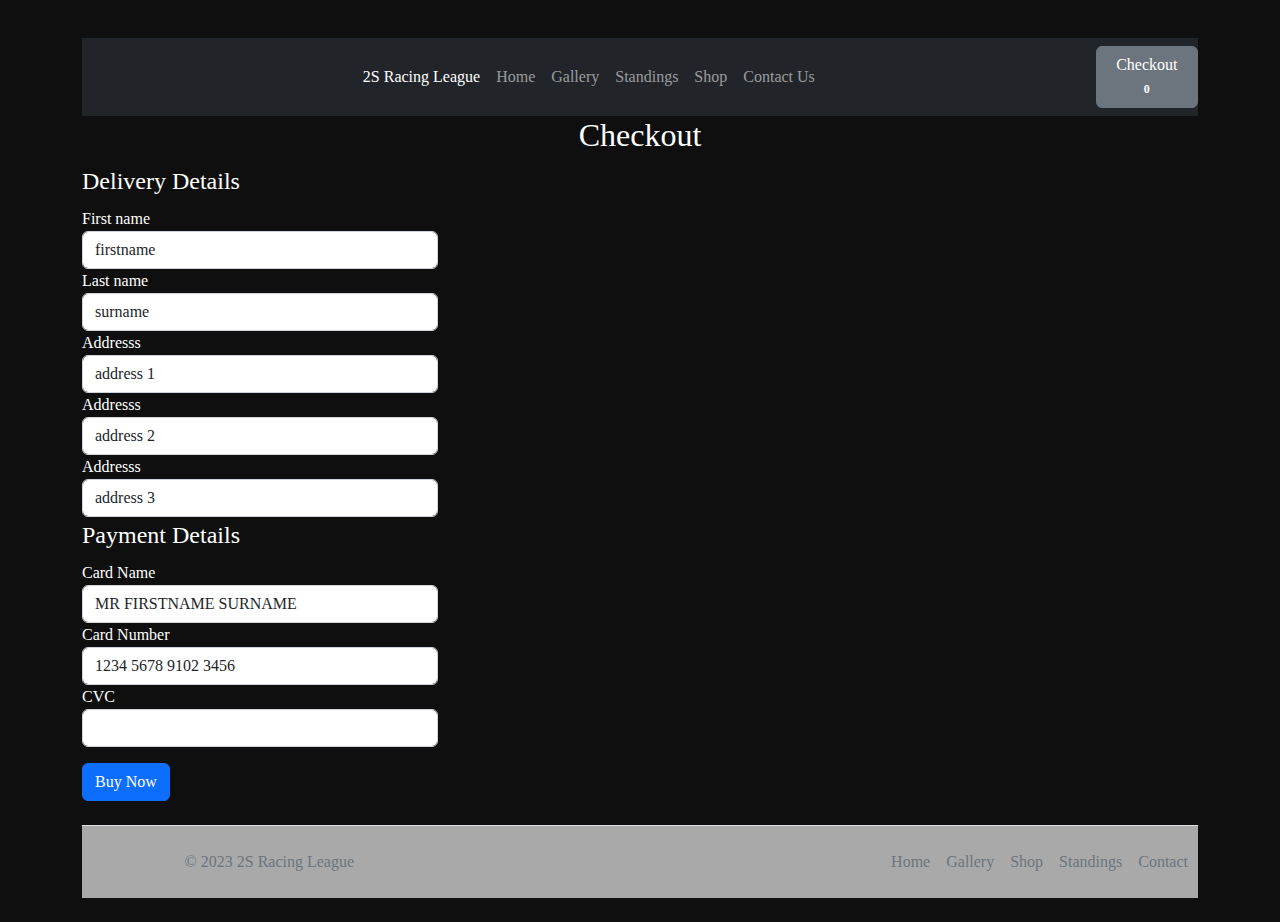
<file: checkout.html>
<!DOCTYPE html>
<html lang="en">
    <head>
        <meta charset="utf-8">
        <meta name="description" content="2S Racing League Checkout Page">
        <title>2S ACC Checkout</title>
        <link rel="stylesheet" type="text/css" href="styles/bootstrap.css">
        <link rel="stylesheet" type="text/css" href="styles/style.css">
        <link rel="icon" href="images/favicon-16x16.png" type="image/gif" sizes="16x16">
    </head>
<body>
<main class="container">

    <nav class="navbar navbar-expand-lg navbar-dark bg-dark" aria-label="Tenth navbar example">
        <div class="container-fluid">
          <button class="navbar-toggler" type="button" data-bs-toggle="collapse" data-bs-target="#navbarsExample08" aria-controls="navbarsExample08" aria-expanded="false" aria-label="Toggle navigation">
            <span class="navbar-toggler-icon"></span>
          </button>
    
          <div class="collapse navbar-collapse justify-content-md-center" id="navbarsExample08">
            <ul class="navbar-nav">
              <li class="nav-item">
                <a class="nav-link active" aria-current="page" href="index.html">2S Racing League</a>
              </li>
              <li class="nav-item">
                <a class="nav-link" href="index.html">Home</a>
              </li>
              <li class="nav-item">
                <a class="nav-link" href="gallery.html">Gallery</a>
              </li>
              <li class="nav-item">
                <a class="nav-link" href="standings.html">Standings</a>
              </li>
              <li class="nav-item">
                <a class="nav-link" href="shop.html">Shop</a>
              </li>
              <li class="nav-item">
                <a class="nav-link" href="contact.html">Contact Us</a>
              </li>
            </ul>
          </div>
        </div>
        <div class="btn-toolbar">
            <a class="nav-item nav-link" href="checkout.html">
            <button type="button" class="btn btn-secondary ml-2">
              Checkout <span class="badge badge-light" id="checkout"></span>
            </button>
            </a>
        </div> 
      </nav> 
    
    <h1>Checkout</h1>
    <div class="row">    
        <div class="col-sm col-md-4"> 
          <form name="checkout" id="user-checkout" action="" method="get">
                <fieldset>
                    <legend>Delivery Details</legend>
                    <div class="form-group">
                        <label for="getFirstName">First name</label>
                        <input type="text" class="form-control" id="getFirstName" name="firstname" value="firstname" required>
                    </div>
                    <div class="form-group">
                        <label for="getLastName">Last name</label> 
                        <input type="text" class="form-control" id="getLastName" name="lastname" value="surname" required>
                    </div>    
                    <div class="form-group">
                        <label for="getAddress1">Addresss</label> 
                        <input type="text" class="form-control" id="getAddress1" name="address2" value="address 1" required>
                    </div> 
                    <div class="form-group">
                        <label for="getAddress2">Addresss</label> 
                        <input type="text" class="form-control" id="getAddress2" name="address2"  value="address 2"  required>
                    </div> 
                        <div class="form-group">
                        <label for="getAddress3">Addresss</label> 
                        <input type="text" class="form-control" id="getAddress3" name="address3"  value="address 3"  required>
                    </div> 
                </fieldset>    
                <fieldset>
                    <legend>Payment Details</legend>
                    <div class="form-group">
                        <label for="getCardName">Card Name</label> 
                        <input type="text" class="form-control" id="cardName" name="cardname" value="MR FIRSTNAME SURNAME" required>
                    </div>   
                    <div class="form-group">
                        <label for="getCardNumber">Card Number</label> 
                        <input type="text" class="form-control" id="cardNumber" name="cardNumber" value="1234 5678 9102 3456" required>
                    </div>
                    <div class="form-group">
                        <label for="getCardCVC">CVC</label> 
                        <input type="password" class="form-control" id="cardCvv" name="cardCvv"  required>
                    </div>
                </fieldset>    
                <div class="alert alert-success d-none mb-3" id="payment-success" role="alert">
                    Thank you for your purchase. You will receive delivery details via email. Please return to our <a href="shop.html">Shopping Page</a>.
                </div>
                <div class="alert alert-danger d-none mb-3" id="payment-failure" role="alert">
                  There seems to be a problem with the card details you entered.
                </div>                
                <div class="mt-3 form-group">
                    <input type='submit' class="btn btn-primary" id="buy-now" name="buy-now" value="Buy Now">
                </div>
            </form>
        </div> 
    </div>
    <footer class="d-flex flex-wrap justify-content-between align-items-center py-3 my-4 border-top">
        <p class="col-md-4 mb-0 text-muted">&copy; 2023 2S Racing League</p>
        <ul class="nav col-md-4 justify-content-end">
          <li class="nav-item"><a href="index.html" class="nav-link px-2 text-muted">Home</a></li>
          <li class="nav-item"><a href="gallery.html" class="nav-link px-2 text-muted">Gallery</a></li>
          <li class="nav-item"><a href="shop.html" class="nav-link px-2 text-muted">Shop</a></li>
          <li class="nav-item"><a href="standings.html" class="nav-link px-2 text-muted">Standings</a></li>
          <li class="nav-item"><a href="contact.html" class="nav-link px-2 text-muted">Contact</a></li>
        </ul>
    </footer>  
</main>
<script src="https://cdn.jsdelivr.net/npm/bootstrap@5.1.3/dist/js/bootstrap.bundle.min.js" integrity="sha384-ka7Sk0Gln4gmtz2MlQnikT1wXgYsOg+OMhuP+IlRH9sENBO0LRn5q+8nbTov4+1p" crossorigin="anonymous"></script> 
<script src="javaScript/custom.js"></script> 
<script src="javaScript/checkout.js"></script> 
</body>
</html>
</file>
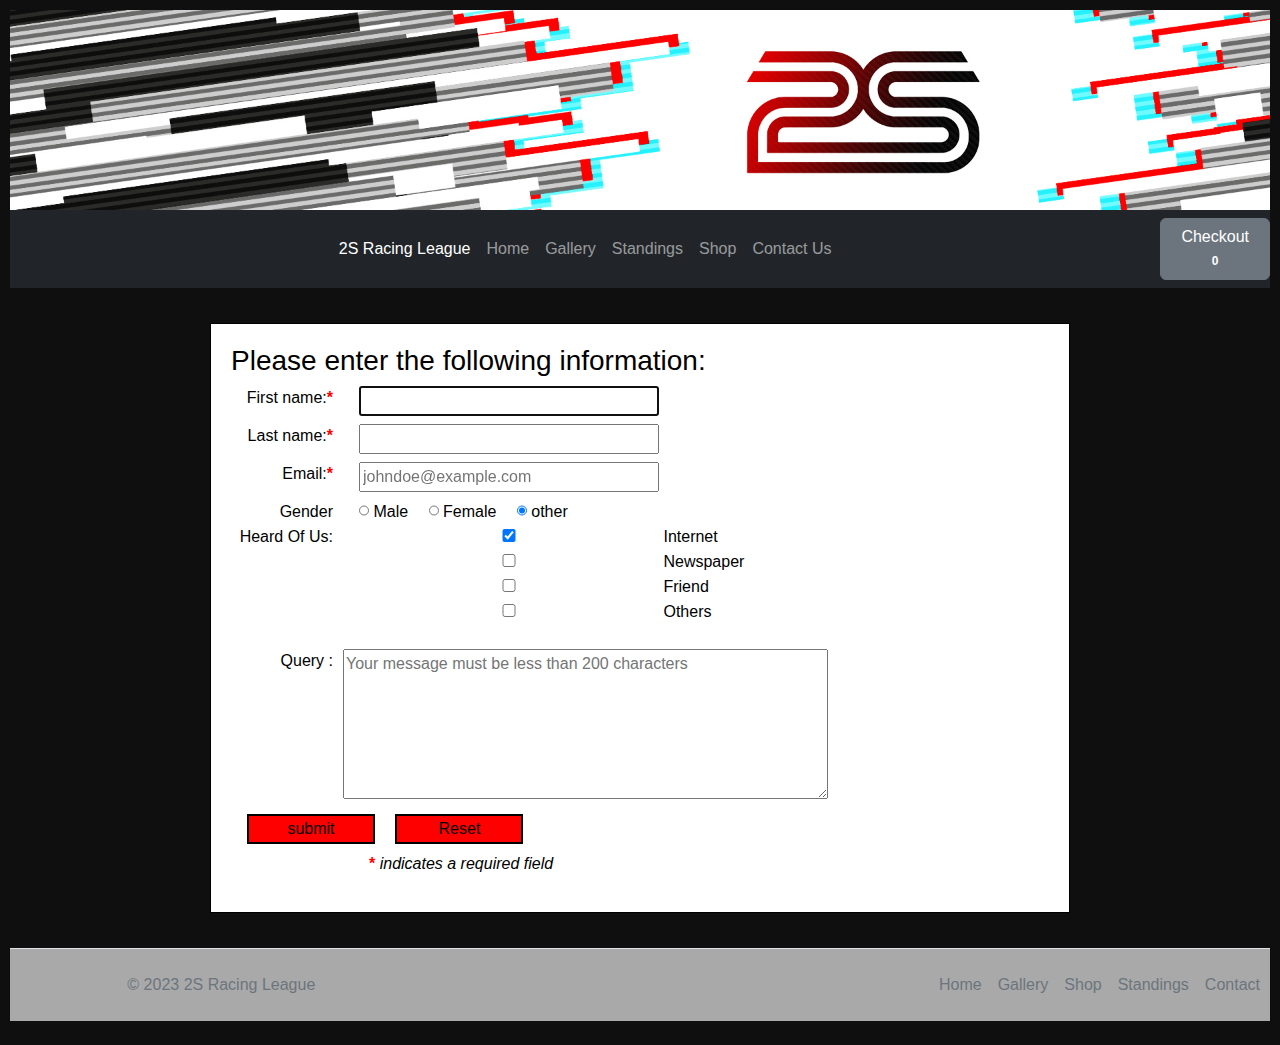
<file: contact.html>
<!DOCTYPE html>
<!--
Author:            Milosz Martyka
DOC:               01/01/2023
Page Description:  Contact From
-->
<html lang="en">
    <head>
        <meta charset="utf-8">
        <meta name="description" content="Contact page for the 2S Racing League">
        <title>2S Form Submission</title>
        <link rel="stylesheet" type="text/css" href="styles/bootstrap.css">
        <link rel="stylesheet" type="text/css" href="styles/style.css">
        <link rel="icon" href="images/favicon-16x16.png" type="image/gif" sizes="16x16">
        <style>
            body{
                font-family: sans-serif;
                margin: 10px;
            }
            main{
                margin: 35px 200px;
                padding: 20px;
                border: black solid 1px;
                background: white;
                color: black;
                min-height: 500px;
            }
            header p{
                font-style: italic;
                text-align: center;
                font-weight: 900;
            }
            label{
                float: left;
                width: 112px;
                padding-right: 10px;
                text-align: right;
            }
            input{
                margin-left: 1em;
                margin-bottom: 0.5em;
                width: 300px;
            }
            input[type=":checked"] {width: 15px;}
            input[type="radio"] {width: 10px;}
            #button, #reset{
                margin-top: .5em;
                width: 8em;
                background-color: red;
                border: 2px solid black;
            }
            .required{
                font-weight: bold;
                color: red;
            } 
        </style>
    </head>
    <body> <!-- Body tag start-->
        <header>
        </header>
        <nav class="navbar navbar-expand-lg navbar-dark bg-dark" aria-label="Tenth navbar example">
            <div class="container-fluid">
              <button class="navbar-toggler" type="button" data-bs-toggle="collapse" data-bs-target="#navbarsExample08" aria-controls="navbarsExample08" aria-expanded="false" aria-label="Toggle navigation">
                <span class="navbar-toggler-icon"></span>
              </button>
        
              <div class="collapse navbar-collapse justify-content-md-center" id="navbarsExample08">
                <ul class="navbar-nav">
                  <li class="nav-item">
                    <a class="nav-link active" aria-current="page" href="index.html">2S Racing League</a>
                  </li>
                  <li class="nav-item">
                    <a class="nav-link" href="index.html">Home</a>
                  </li>
                  <li class="nav-item">
                    <a class="nav-link" href="gallery.html">Gallery</a>
                  </li>
                  <li class="nav-item">
                    <a class="nav-link" href="standings.html">Standings</a>
                  </li>
                  <li class="nav-item">
                    <a class="nav-link" href="shop.html">Shop</a>
                  </li>
                  <li class="nav-item">
                    <a class="nav-link" href="contact.html">Contact Us</a>
                  </li>
                </ul>
              </div>
            </div>
            <div class="btn-toolbar">
                <a class="nav-item nav-link" href="checkout.html">
                <button type="button" class="btn btn-secondary ml-2">
                  Checkout <span class="badge badge-light" id="checkout"></span>
                </button>
                </a>
            </div> 
          </nav>
        <main> <!-- main wrapper tag-->
            <section>
                <h3>Please enter the following information:</h3>
                <form action="http://foo.com" method="get">
                <label for="first_name">First name:<span class="required">*</span></label>
                <input type="text" name="first_name" id="first_name" autofocus required> <br>
                <label for="last_name">Last name:<span class="required">*</span></label>
                <input type="text" name="last_name" id="last_name" required><br>
                <label for="email">Email:<span class="required">*</span></label>
                <input type="text" name="email" id="email" required placeholder="johndoe@example.com"><br>
                <label for="gender">Gender</label>
                <input type="radio" id="genderM" name="gender" value="male"> Male
                <input type="radio" id="genderF" name="gender" value="female"> Female
                <input type="radio" id="gender" name="gender" value="other" checked> other <br>
                <label for="internet">Heard Of Us:</label>
                <fieldset>
                    <input type="checkbox" id="internet" name="internet" value="internet" checked> Internet <br>
                    <input type="checkbox" class="marginl" id="paper" name="paper" value="paper"> Newspaper <br>
                    <input type="checkbox" class="marginl" id="friend" name="friend" value="friend"> Friend <br>
                    <input type="checkbox" class="marginl" id="other" name="add" value="add"> Others <br>
                </fieldset> <br>
                <label for="message">Query : </label>
                <textarea cols="50" rows="6"
                id="message" name="message" placeholder="Your message must be less than 200 characters" data.maxlength="200"></textarea> <br>
                <input type="submit" name="submit" id="button" value="submit">
                <input type="reset" name="reset" id="reset">
            </form>
            <p style="margin-left: 138px;"><span class="required">*</span><em> indicates a required field</em></p>
            </section>
        </main>
        <footer class="d-flex flex-wrap justify-content-between align-items-center py-3 my-4 border-top">
            <p class="col-md-4 mb-0 text-muted">&copy; 2023 2S Racing League</p>
            <ul class="nav col-md-4 justify-content-end">
              <li class="nav-item"><a href="index.html" class="nav-link px-2 text-muted">Home</a></li>
              <li class="nav-item"><a href="gallery.html" class="nav-link px-2 text-muted">Gallery</a></li>
              <li class="nav-item"><a href="shop.html" class="nav-link px-2 text-muted">Shop</a></li>
              <li class="nav-item"><a href="standings.html" class="nav-link px-2 text-muted">Standings</a></li>
              <li class="nav-item"><a href="contact.html" class="nav-link px-2 text-muted">Contact</a></li>
            </ul>
        </footer>
        <script src="javaScript/bootstrap.js"></script>
        <script src="javaScript/custom.js"></script>
    </body> <!-- Body tag end-->
</html>
</file>
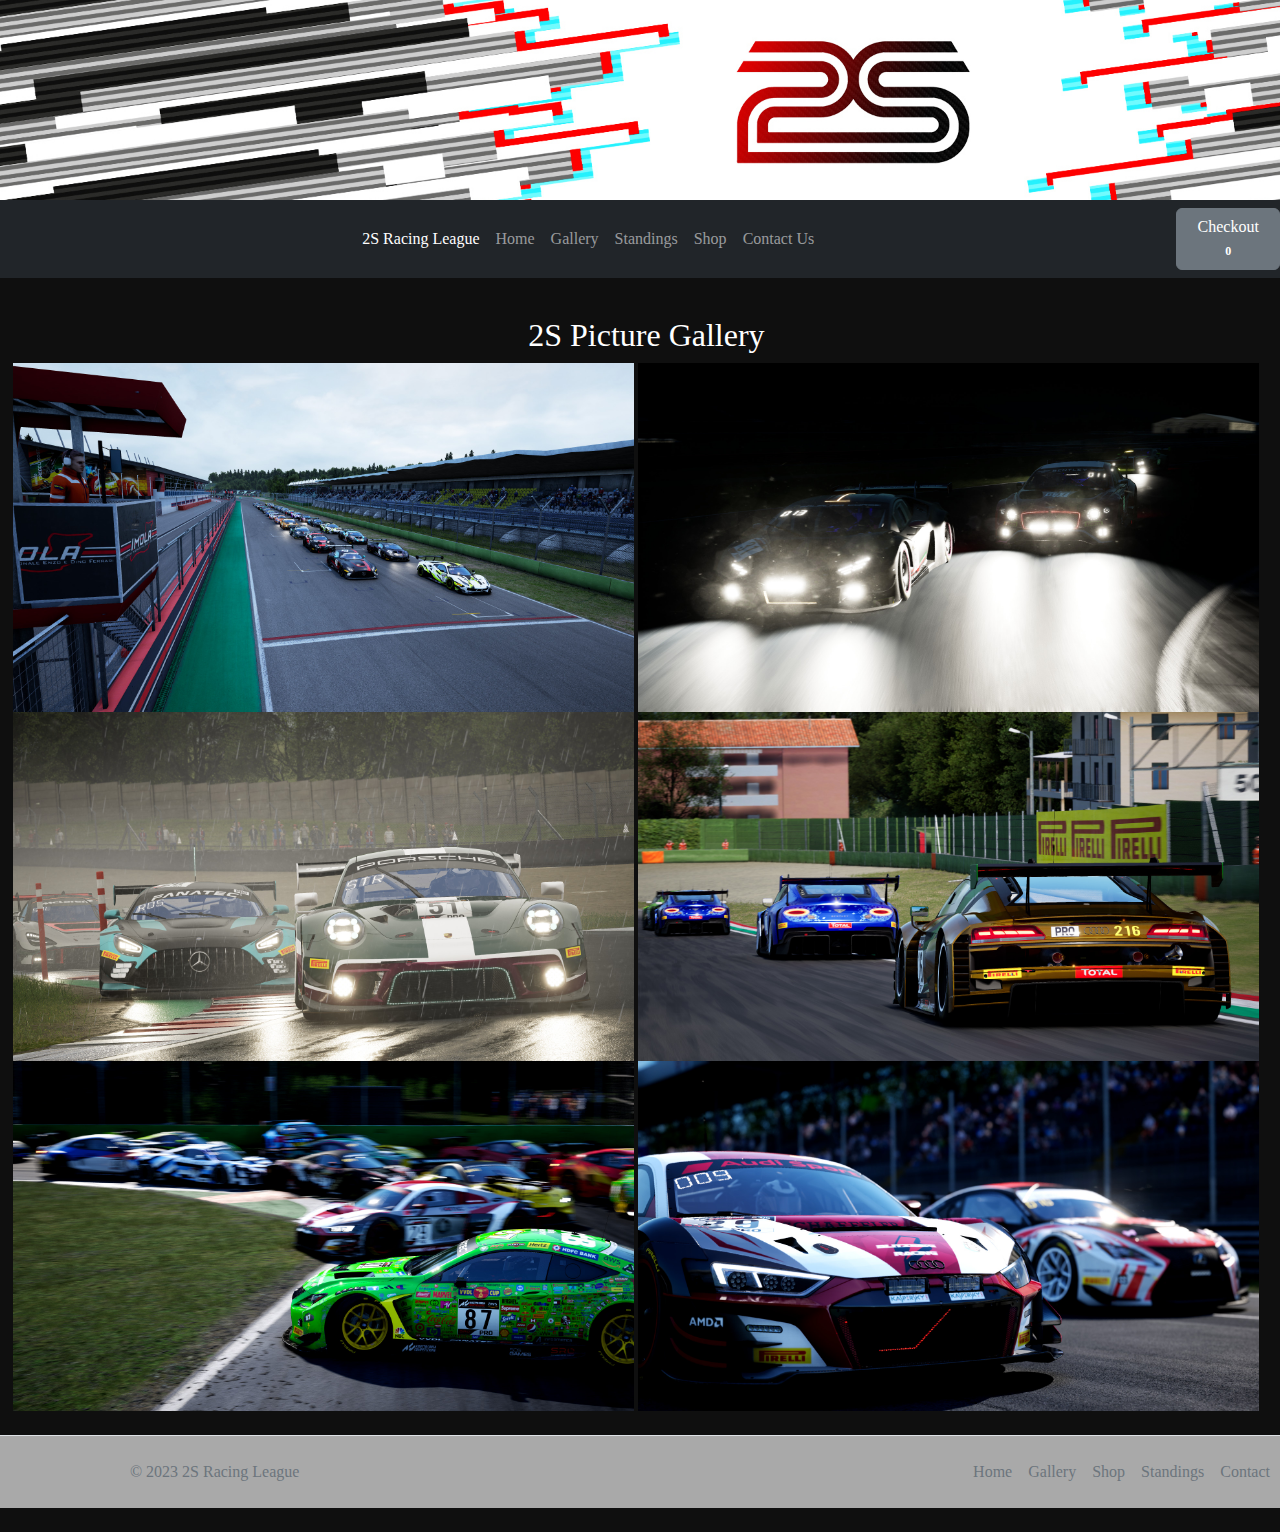
<file: gallery.html>
<!DOCTYPE html>
<!--
Author:            Milosz Martyka
DOC:               01/01/2023
Page Description:  Picture Gallery for 2S Racing League
-->
<html lang="en">
    <head>
        <meta charset="utf-8">
        <meta name="description" content="2S Racing League Gallery">
        <title>2S Racing Gallery</title>
        <link rel="stylesheet" type="text/css" href="styles/bootstrap.css">
        <link rel="stylesheet" type="text/css" href="styles/style.css">
        <link rel="icon" href="images/favicon-16x16.png" type="image/gif" sizes="16x16">
        <style>
            main
            {
                margin-left: 1%;
            }
        </style>
    </head>
    <body> <!-- Body tag start-->
        <header>
        </header>
        <nav class="navbar navbar-expand-lg navbar-dark bg-dark" aria-label="Tenth navbar example">
            <div class="container-fluid">
              <button class="navbar-toggler" type="button" data-bs-toggle="collapse" data-bs-target="#navbarsExample08" aria-controls="navbarsExample08" aria-expanded="false" aria-label="Toggle navigation">
                <span class="navbar-toggler-icon"></span>
              </button>
        
              <div class="collapse navbar-collapse justify-content-md-center" id="navbarsExample08">
                <ul class="navbar-nav">
                  <li class="nav-item">
                    <a class="nav-link active" aria-current="page" href="index.html">2S Racing League</a>
                  </li>
                  <li class="nav-item">
                    <a class="nav-link" href="index.html">Home</a>
                  </li>
                  <li class="nav-item">
                    <a class="nav-link" href="gallery.html">Gallery</a>
                  </li>
                  <li class="nav-item">
                    <a class="nav-link" href="standings.html">Standings</a>
                  </li>
                  <li class="nav-item">
                    <a class="nav-link" href="shop.html">Shop</a>
                  </li>
                  <li class="nav-item">
                    <a class="nav-link" href="contact.html">Contact Us</a>
                  </li>
                </ul>
              </div>
            </div>
            <div class="btn-toolbar">
                <a class="nav-item nav-link" href="checkout.html">
                <button type="button" class="btn btn-secondary ml-2">
                  Checkout <span class="badge badge-light" id="checkout"></span>
                </button>
                </a>
            </div> 
          </nav>
        <main> <!-- main wrapper tag-->
            <h2>2S Picture Gallery</h2>
            <section>
                <img width="49%" src="images/trackPic1.jpg" alt="Race Picture">
                <img width="49%" src="images/trackPic2.jpg" alt="Race Picture">
                <img width="49%"src="images/trackPic3.jpg" alt="Race Picture">
                <img width="49%" src="images/trackPic4.jpg" alt="Race Picture">
                <img width="49%" src="images/trackPic5.jpg" alt="Race Picture">
                <img width="49%"src="images/trackPic6.jpg" alt="Race Picture">
            </section>
        </main>
        <footer class="d-flex flex-wrap justify-content-between align-items-center py-3 my-4 border-top">
            <p class="col-md-4 mb-0 text-muted">&copy; 2023 2S Racing League</p>
            <ul class="nav col-md-4 justify-content-end">
              <li class="nav-item"><a href="index.html" class="nav-link px-2 text-muted">Home</a></li>
              <li class="nav-item"><a href="gallery.html" class="nav-link px-2 text-muted">Gallery</a></li>
              <li class="nav-item"><a href="shop.html" class="nav-link px-2 text-muted">Shop</a></li>
              <li class="nav-item"><a href="standings.html" class="nav-link px-2 text-muted">Standings</a></li>
              <li class="nav-item"><a href="contact.html" class="nav-link px-2 text-muted">Contact</a></li>
            </ul>
        </footer>
        <script src="javaScript/bootstrap.js"></script>
        <script src="javaScript/custom.js"></script>
    </body> <!-- Body tag end-->
</html>
</file>
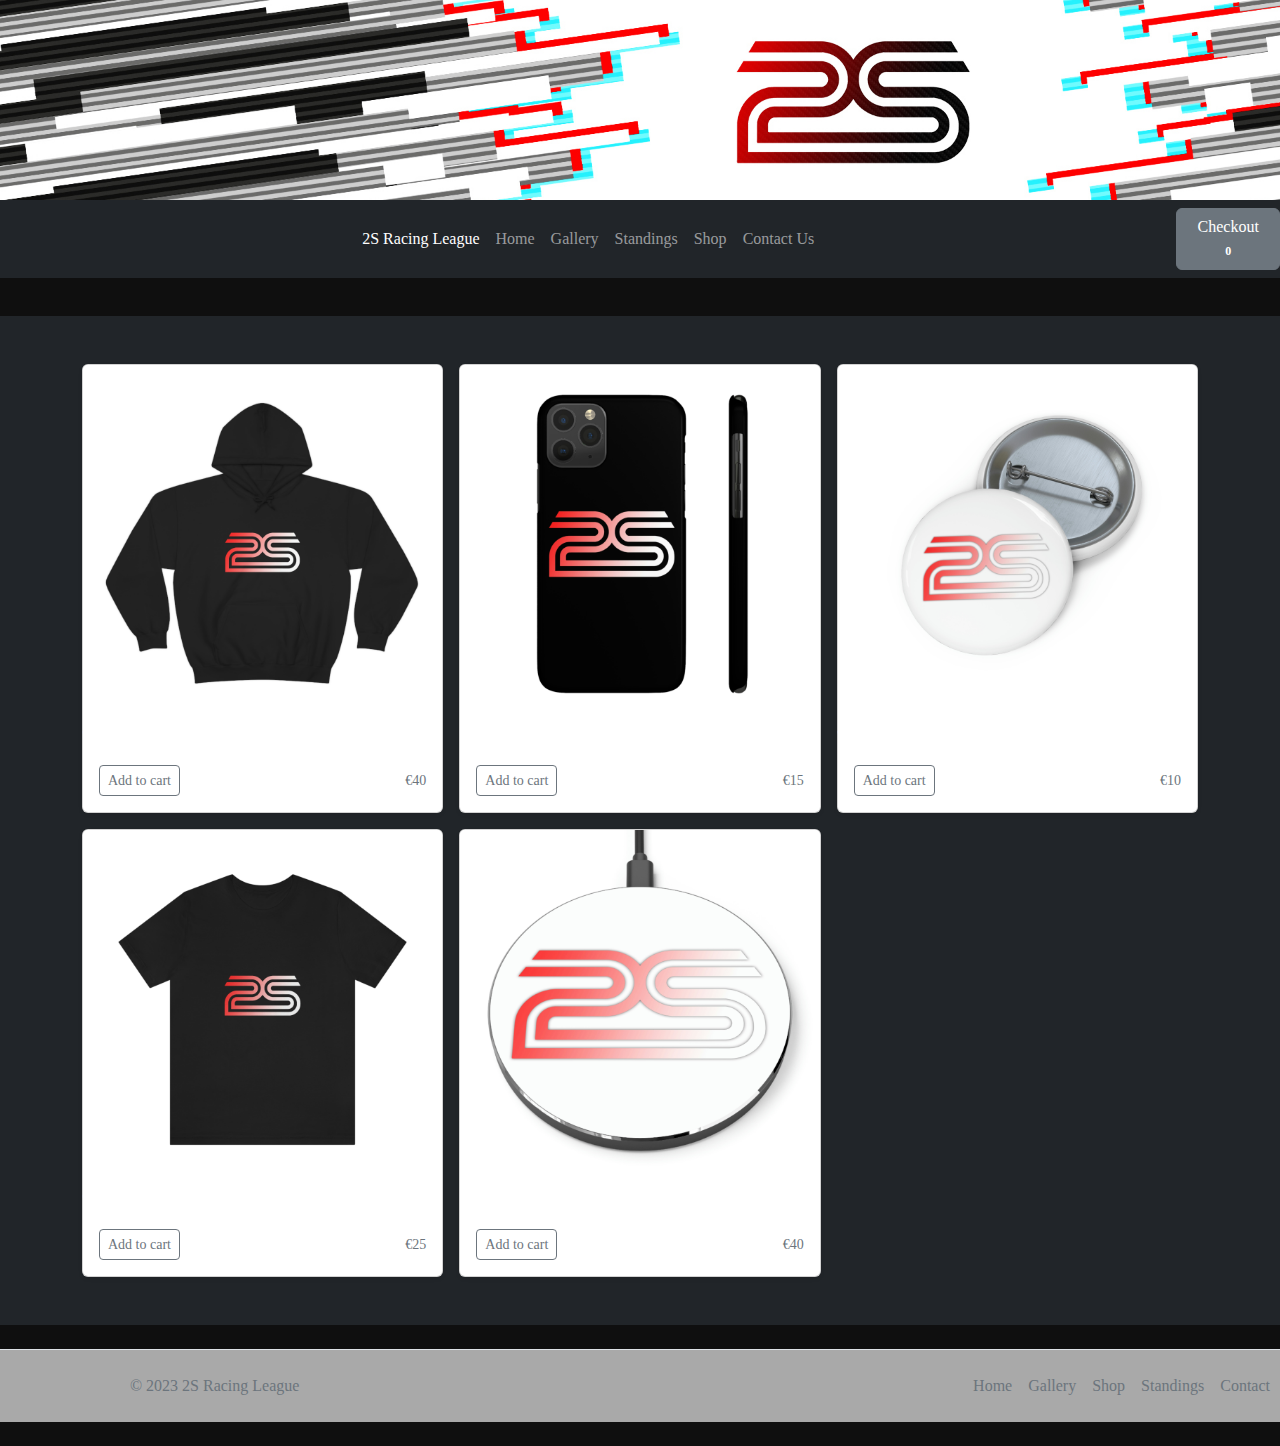
<file: shop.html>
<!DOCTYPE html>
<!--
Author:            Milosz Martyka
DOC:               01/01/2023
Page Description:  Shop Page for 2S Racing League
-->
<html lang="en">
    <head>
        <meta charset="utf-8">
        <meta name="description" content="2S Racing League Shop Page">
        <title>2S ACC Shop</title>
        <link rel="stylesheet" type="text/css" href="styles/bootstrap.css">
        <link rel="stylesheet" type="text/css" href="styles/style.css">
        <link rel="icon" href="images/favicon-16x16.png" type="image/gif" sizes="16x16">
    </head>
    <body> <!-- Body tag start-->
        <header>
        </header>
        <nav class="navbar navbar-expand-lg navbar-dark bg-dark" aria-label="Tenth navbar example">
            <div class="container-fluid">
              <button class="navbar-toggler" type="button" data-bs-toggle="collapse" data-bs-target="#navbarsExample08" aria-controls="navbarsExample08" aria-expanded="false" aria-label="Toggle navigation">
                <span class="navbar-toggler-icon"></span>
              </button>
        
              <div class="collapse navbar-collapse justify-content-md-center" id="navbarsExample08">
                <ul class="navbar-nav">
                  <li class="nav-item">
                    <a class="nav-link active" aria-current="page" href="index.html">2S Racing League</a>
                  </li>
                  <li class="nav-item">
                    <a class="nav-link" href="index.html">Home</a>
                  </li>
                  <li class="nav-item">
                    <a class="nav-link" href="gallery.html">Gallery</a>
                  </li>
                  <li class="nav-item">
                    <a class="nav-link" href="standings.html">Standings</a>
                  </li>
                  <li class="nav-item">
                    <a class="nav-link" href="shop.html">Shop</a>
                  </li>
                  <li class="nav-item">
                    <a class="nav-link" href="contact.html">Contact Us</a>
                  </li>
                </ul>
              </div>
            </div>
            <div class="btn-toolbar">
                <a class="nav-item nav-link" href="checkout.html">
                <button type="button" class="btn btn-secondary ml-2">
                  Checkout <span class="badge badge-light" id="checkout"></span>
                </button>
                </a>
            </div> 
          </nav>
        <main> <!-- main wrapper tag-->
        <section>
            <div class="album py-5 bg-dark">
                <div class="container">
            
                  <div class="row row-cols-1 row-cols-sm-2 row-cols-md-3 g-3">
                    <div class="col">
                      <div class="card shadow-sm">
                        <img class="bd-placeholder-img card-img-top" width="100%" height="30%" src="images/hoodie.jpg" aria-label="Placeholder: Thumbnail" preserveAspectRatio="xMidYMid slice" focusable="false"><title>Hoodie</title><rect width="100%" height="100%" fill="#55595c"/><text x="50%" y="50%" fill="#eceeef" dy=".3em">Thumbnail</text></svg>
                        <div class="card-body">
                          <div class="d-flex justify-content-between align-items-center">
                            <div class="btn-group">
                              <button type="button" id="addtocart" class="btn btn-sm btn-outline-secondary">Add to cart</button>
                            </div>
                            <small class="text-muted">€40</small>
                          </div>
                        </div>
                      </div>
                    </div>
                    <div class="col">
                        <div class="card shadow-sm">
                          <img class="bd-placeholder-img card-img-top" width="100%" height="30%" src="images/phoneCase.jpg" aria-label="Placeholder: Thumbnail" preserveAspectRatio="xMidYMid slice" focusable="false"><title>Placeholder</title><rect width="100%" height="100%" fill="#55595c"/><text x="50%" y="50%" fill="#eceeef" dy=".3em">Thumbnail</text></svg>
                          <div class="card-body">
                            <div class="d-flex justify-content-between align-items-center">
                              <div class="btn-group">
                                <button type="button" id="addtocart" class="btn btn-sm btn-outline-secondary">Add to cart</button>
                              </div>
                              <small class="text-muted">€15</small>
                            </div>
                          </div>
                        </div>
                      </div>
                      <div class="col">
                        <div class="card shadow-sm">
                          <img class="bd-placeholder-img card-img-top" width="100%" height="30%" src="images/pin.jpg" aria-label="Placeholder: Thumbnail" preserveAspectRatio="xMidYMid slice" focusable="false"><title>Placeholder</title><rect width="100%" height="100%" fill="#55595c"/><text x="50%" y="50%" fill="#eceeef" dy=".3em">Thumbnail</text></svg>
                          <div class="card-body">
                            <div class="d-flex justify-content-between align-items-center">
                              <div class="btn-group">
                                <button type="button" id="addtocart" class="btn btn-sm btn-outline-secondary">Add to cart</button>
                              </div>
                              <small class="text-muted">€10</small>
                            </div>
                          </div>
                        </div>
                      </div>
                      <div class="col">
                        <div class="card shadow-sm">
                          <img class="bd-placeholder-img card-img-top" width="100%" height="30%" src="images/tshirt.jpg" aria-label="Placeholder: Thumbnail" preserveAspectRatio="xMidYMid slice" focusable="false"><title>Placeholder</title><rect width="100%" height="100%" fill="#55595c"/><text x="50%" y="50%" fill="#eceeef" dy=".3em">Thumbnail</text></svg>
                          <div class="card-body">
                            <div class="d-flex justify-content-between align-items-center">
                              <div class="btn-group">
                                <button type="button" id="addtocart" class="btn btn-sm btn-outline-secondary">Add to cart</button>
                              </div>
                              <small class="text-muted">€25</small>
                            </div>
                          </div>
                        </div>
                      </div>
                      <div class="col">
                        <div class="card shadow-sm">
                          <img class="bd-placeholder-img card-img-top" width="100%" height="30%" src="images/charger.jpg" aria-label="Placeholder: Thumbnail" preserveAspectRatio="xMidYMid slice" focusable="false"><title>Placeholder</title><rect width="100%" height="100%" fill="#55595c"/><text x="50%" y="50%" fill="#eceeef" dy=".3em">Thumbnail</text></svg>
                          <div class="card-body">
                            <div class="d-flex justify-content-between align-items-center">
                              <div class="btn-group">
                                <button type="button" id="addtocart" class="btn btn-sm btn-outline-secondary">Add to cart</button>
                              </div>
                              <small class="text-muted">€40</small>
                            </div>
                          </div>
                        </div>
                      </div>

                </div>
            </div>
        </section>
        </main>
            <footer class="d-flex flex-wrap justify-content-between align-items-center py-3 my-4 border-top">
                <p class="col-md-4 mb-0 text-muted">&copy; 2023 2S Racing League</p>
                <ul class="nav col-md-4 justify-content-end">
                  <li class="nav-item"><a href="index.html" class="nav-link px-2 text-muted">Home</a></li>
                  <li class="nav-item"><a href="gallery.html" class="nav-link px-2 text-muted">Gallery</a></li>
                  <li class="nav-item"><a href="shop.html" class="nav-link px-2 text-muted">Shop</a></li>
                  <li class="nav-item"><a href="standings.html" class="nav-link px-2 text-muted">Standings</a></li>
                  <li class="nav-item"><a href="contact.html" class="nav-link px-2 text-muted">Contact</a></li>
                </ul>
            </footer>
            <script src="javaScript/bootstrap.js"></script>
            <script src="javaScript/custom.js"></script>
            <script src="javaScript/shop.js"></script>
    </body> <!-- Body tag end-->
</html>
</file>
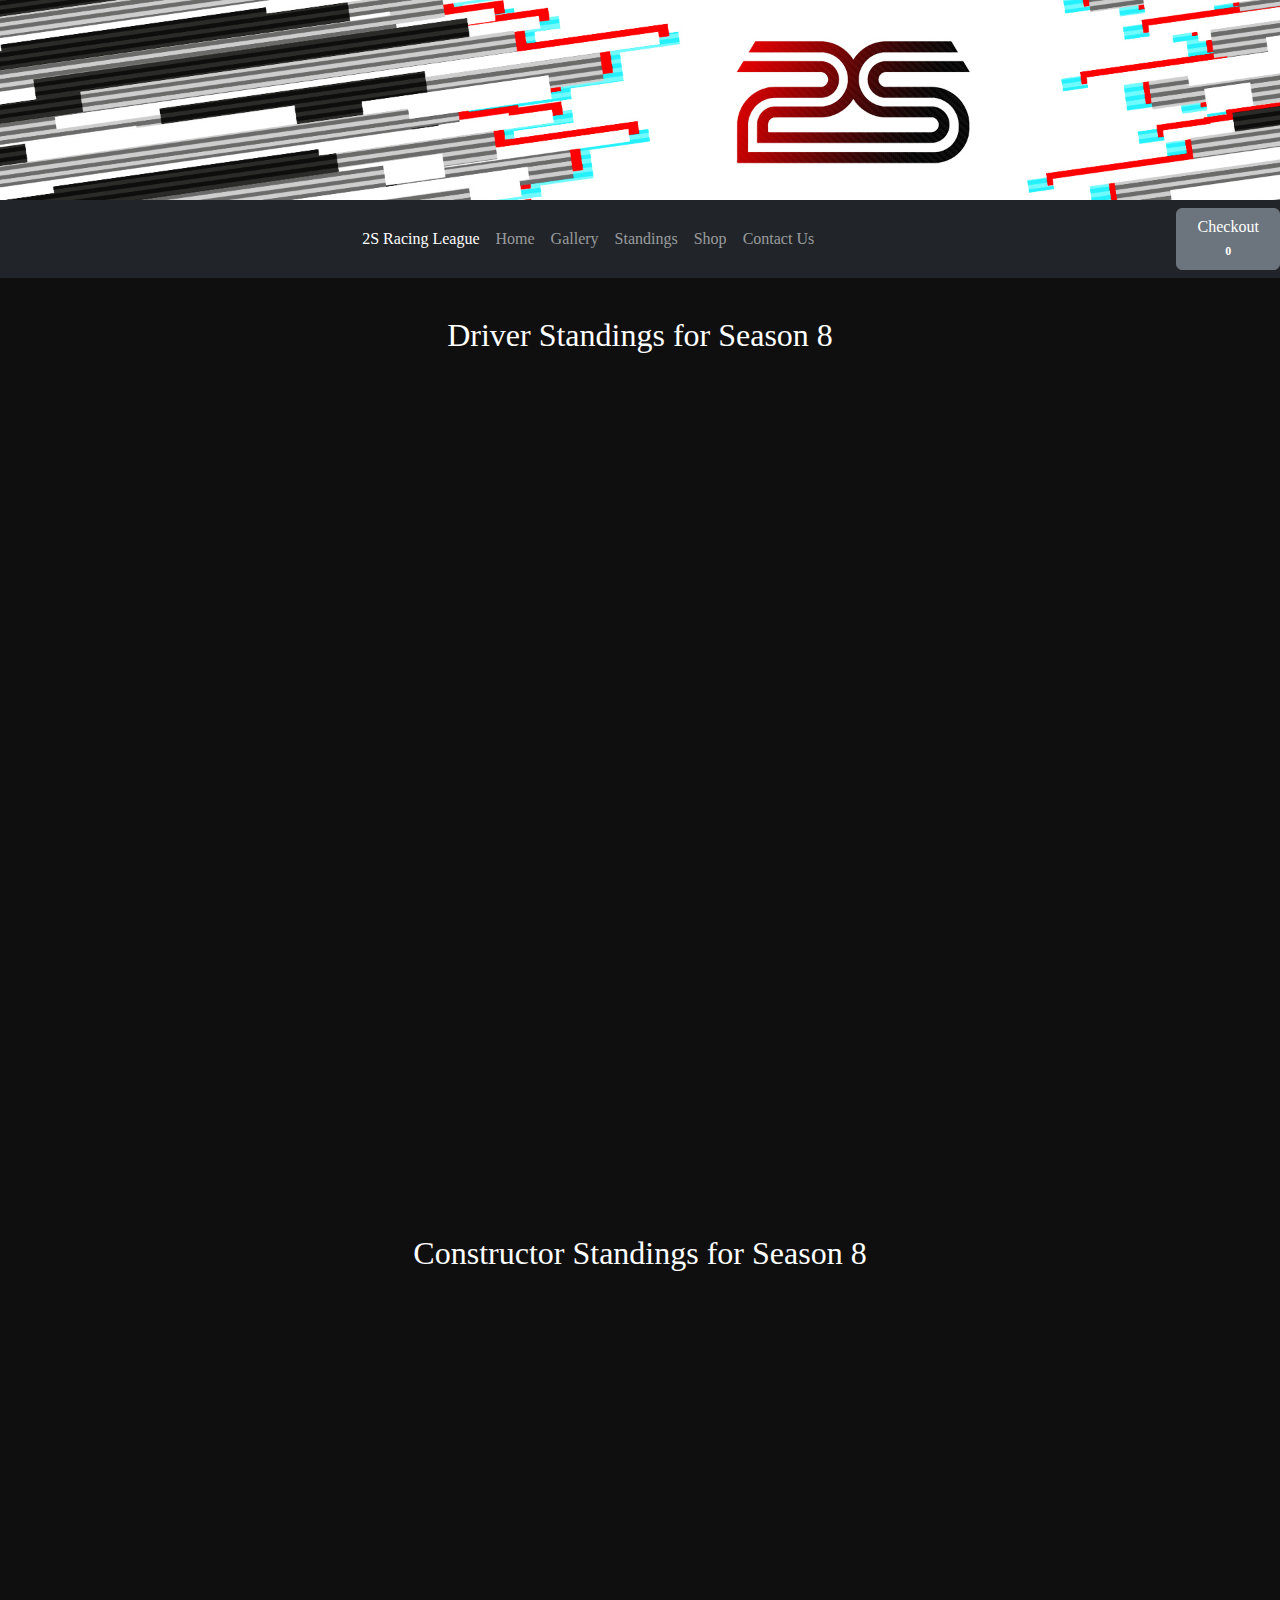
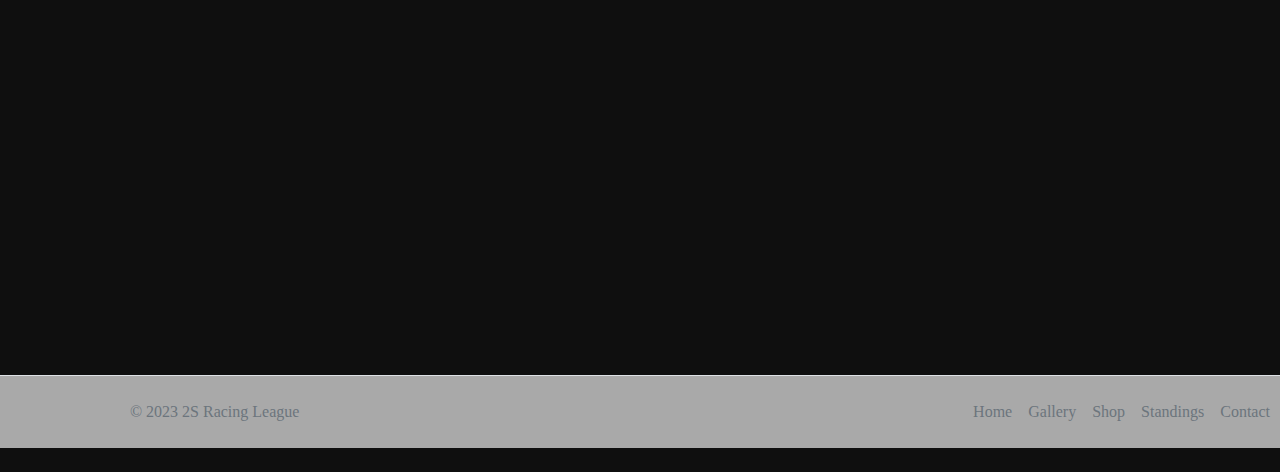
<file: standings.html>
<!DOCTYPE html>
<!--
Author:            Milosz Martyka
DOC:               01/01/2023
Page Description:  Current Standings Page for the 2S League
-->
<html lang="en">
    <head>
        <meta charset="utf-8">
        <meta name="description" content="Current Standings for 2S Racing League">
        <title>2S ACC Standings</title>
        <link rel="stylesheet" type="text/css" href="styles/bootstrap.css">
        <link rel="stylesheet" type="text/css" href="styles/style.css">
        <link rel="icon" href="images/favicon-16x16.png" type="image/gif" sizes="16x16">
    </head>
    <body> <!-- Body tag start-->
        <header>
        </header>
        <nav class="navbar navbar-expand-lg navbar-dark bg-dark" aria-label="Tenth navbar example">
            <div class="container-fluid">
              <button class="navbar-toggler" type="button" data-bs-toggle="collapse" data-bs-target="#navbarsExample08" aria-controls="navbarsExample08" aria-expanded="false" aria-label="Toggle navigation">
                <span class="navbar-toggler-icon"></span>
              </button>
        
              <div class="collapse navbar-collapse justify-content-md-center" id="navbarsExample08">
                <ul class="navbar-nav">
                  <li class="nav-item">
                    <a class="nav-link active" aria-current="page" href="index.html">2S Racing League</a>
                  </li>
                  <li class="nav-item">
                    <a class="nav-link" href="index.html">Home</a>
                  </li>
                  <li class="nav-item">
                    <a class="nav-link" href="gallery.html">Gallery</a>
                  </li>
                  <li class="nav-item">
                    <a class="nav-link" href="standings.html">Standings</a>
                  </li>
                  <li class="nav-item">
                    <a class="nav-link" href="shop.html">Shop</a>
                  </li>
                  <li class="nav-item">
                    <a class="nav-link" href="contact.html">Contact Us</a>
                  </li>
                </ul>
              </div>
            </div>
            <div class="btn-toolbar">
                <a class="nav-item nav-link" href="checkout.html">
                <button type="button" class="btn btn-secondary ml-2">
                  Checkout <span class="badge badge-light" id="checkout"></span>
                </button>
                </a>
            </div> 
          </nav>
        <main> <!-- main wrapper tag-->
        <section>
            <h1>Driver Standings for Season 8</h1>
            <iframe id="standingsDvrs" src="https://docs.google.com/spreadsheets/d/e/2PACX-1vTxQlcOSHsgNiJyXpy7g7-SsKkIH6o21aMOnKNPBYXodwFCZ6v1T4Rvb2lNpTK1fhoS6_Pd3PutRrSK/pubhtml?gid=969722563&amp;single=true&amp;widget=true&amp;headers=false"></iframe>
            <h2>Constructor Standings for Season 8</h2>
            <iframe id="standingsCons" src="https://docs.google.com/spreadsheets/d/e/2PACX-1vTxQlcOSHsgNiJyXpy7g7-SsKkIH6o21aMOnKNPBYXodwFCZ6v1T4Rvb2lNpTK1fhoS6_Pd3PutRrSK/pubhtml?gid=720242706&amp;single=true&amp;widget=true&amp;headers=false"></iframe>
        </section>
        </main>
        <footer class="d-flex flex-wrap justify-content-between align-items-center py-3 my-4 border-top">
            <p class="col-md-4 mb-0 text-muted">&copy; 2023 2S Racing League</p>
            <ul class="nav col-md-4 justify-content-end">
              <li class="nav-item"><a href="index.html" class="nav-link px-2 text-muted">Home</a></li>
              <li class="nav-item"><a href="gallery.html" class="nav-link px-2 text-muted">Gallery</a></li>
              <li class="nav-item"><a href="shop.html" class="nav-link px-2 text-muted">Shop</a></li>
              <li class="nav-item"><a href="standings.html" class="nav-link px-2 text-muted">Standings</a></li>
              <li class="nav-item"><a href="contact.html" class="nav-link px-2 text-muted">Contact</a></li>
            </ul>
        </footer>
        <script src="javaScript/bootstrap.js"></script>
        <script src="javaScript/custom.js"></script>
    </body> <!-- Body tag end-->
</html>
</file>
<file: styles/style.css>
/* Main styling */
main
{
    margin-top: 3%;
}
/* Header styling */
header
{
    background-image: url(../images/header.jpg);
    background-repeat: no-repeat;
    background-size: cover;
    height: 200px;
    padding: 5px;
}
/* Footer Styling */
footer
{
    padding: 2px;
    margin: 0;
    position: relative;
    bottom: 0px;
    width: 100%;
    background-color: darkgrey;
}
footer p
{
    text-align: center;
    color: white;
}
/* Body styling */
body
{
    font-family: Verdana;
    color: white;
    background-color: #0f0f0f;
}
/* h1 styling */
h1, h2
{
    text-align: center;
    font-size: 2em;
}
/* Home pic class */
.homePic
{
    margin-left: 20%;
    margin-bottom: 1%;
    width: 60%;
    height: 60%;
}
/* Standings IDs */
#standingsDvrs
{
    margin-left: 5%; 
    margin-right: 5%; 
    margin-bottom: 5%; 
    width: 90%;
    height: 800px;
}
#standingsCons
{
    margin-left: 5%; 
    margin-right: 5%; 
    margin-bottom: 5%; 
    width: 40%;
    height: 600px;
}
</file>
